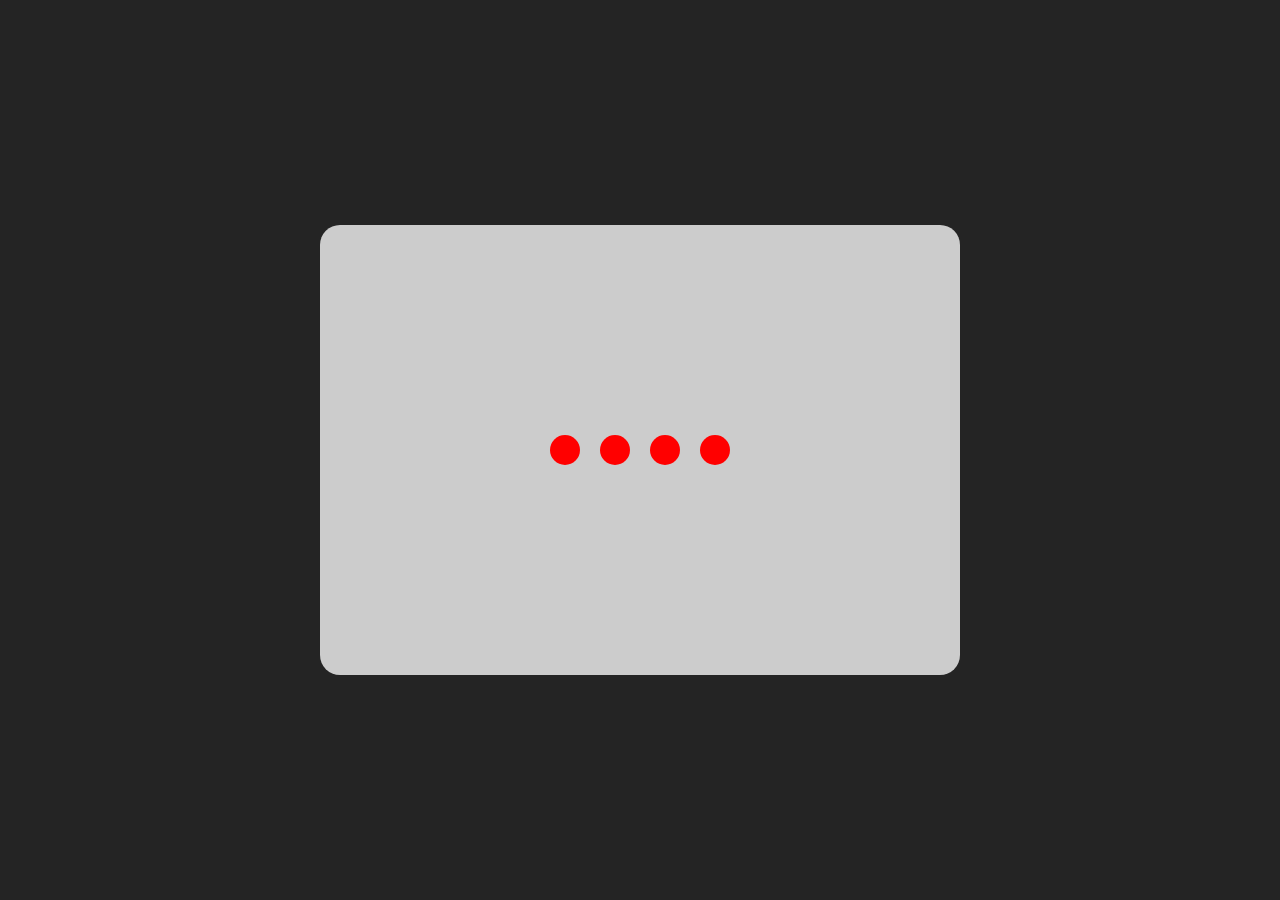
<file: 01. loding animation/index.html>
<!DOCTYPE html>
<html lang="en">

<head>
    <meta charset="UTF-8">
    <meta name="viewport" content="width=device-width, initial-scale=1.0">
    <title>01. Loading Animation For Div</title>
    <link rel="stylesheet" href="style.css">
</head>

<body>
    <section>
        <div class="container">
            <div class="loader-wrapper">
                <div class="loader" id="loader_first">

                </div>
                <div class="loader" id="loader_second">

                </div>
                <div class="loader" id="loader_third">

                </div>
                <div class="loader" id="loader_forth">

                </div>
            </div>
        </div>
    </section>
</body>

</html>
</file>
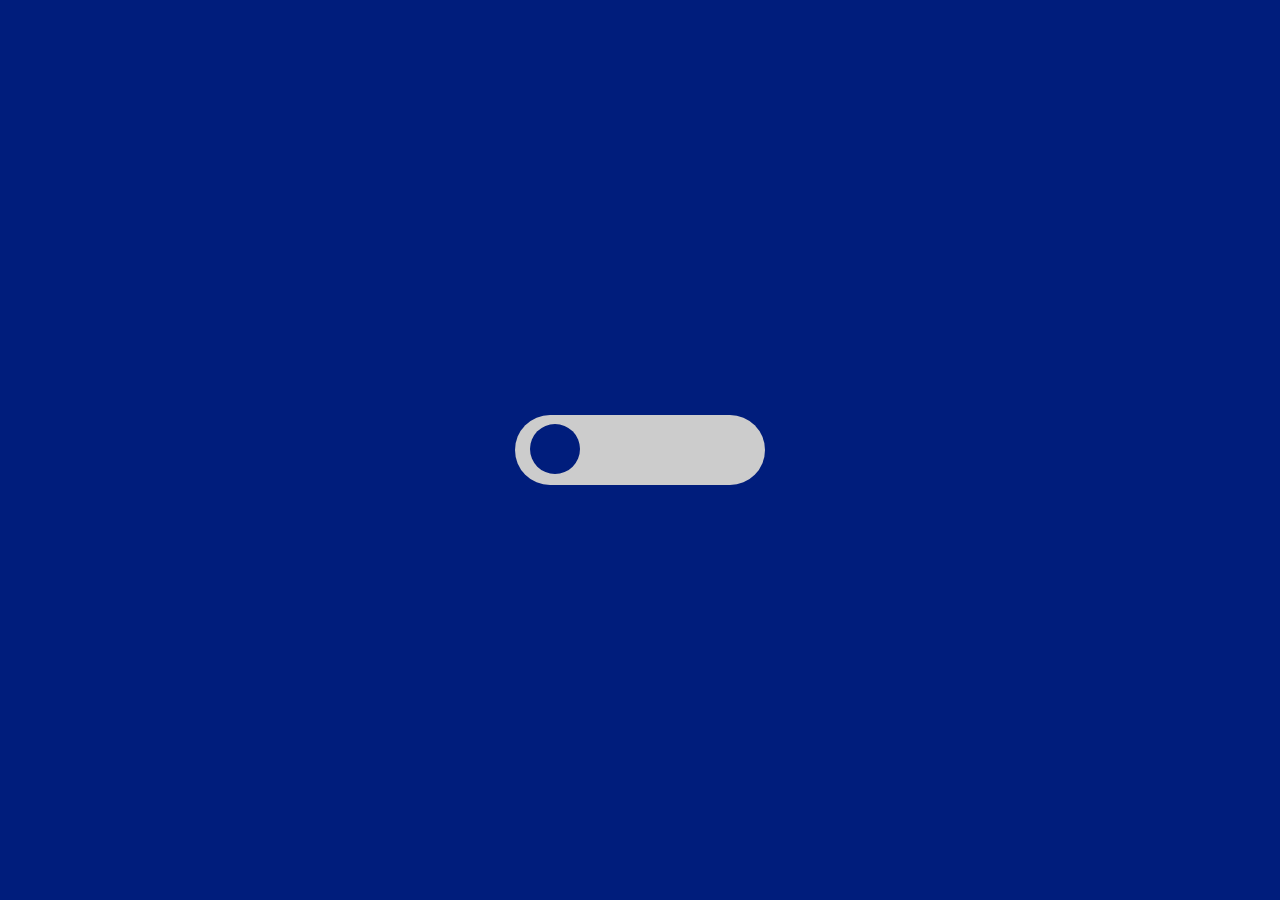
<file: 02. switch mode/index.html>
<!DOCTYPE html>
<html lang="en">
<head>
    <meta charset="UTF-8">
    <meta name="viewport" content="width=device-width, initial-scale=1.0">
    <title>Switch Mode</title>
    <link rel="stylesheet" href="style.css">
</head>
<body>
    <div class="container">
        <div class="switch_button">
            <button></button>
        </div>
    </div>

    <script src="app.js"></script>
</body>
</html>
</file>
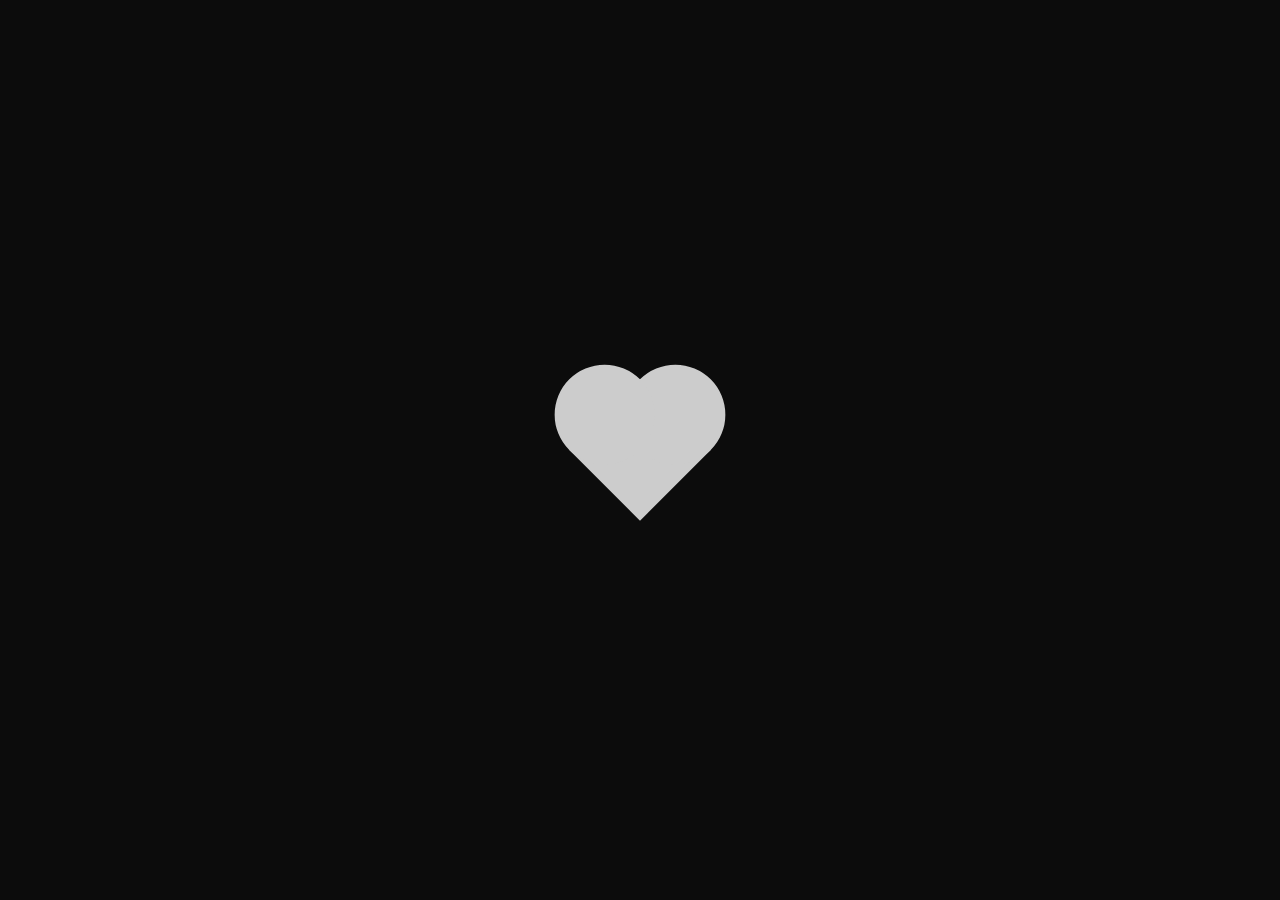
<file: 03. heart animation/index.html>
<!DOCTYPE html>
<html lang="en">

<head>
    <meta charset="UTF-8">
    <meta name="viewport" content="width=device-width, initial-scale=1.0">
    <title>Heart Animation</title>
    <link rel="stylesheet" href="style.css">
</head>

<body>
    <div class="container">
        <div class="heart-wrapper">
            <div class="grey-heart"></div>
            <div class="red-heart"></div>
        </div>
    </div>


    <script src="app.js"></script>
</body>

</html>
</file>
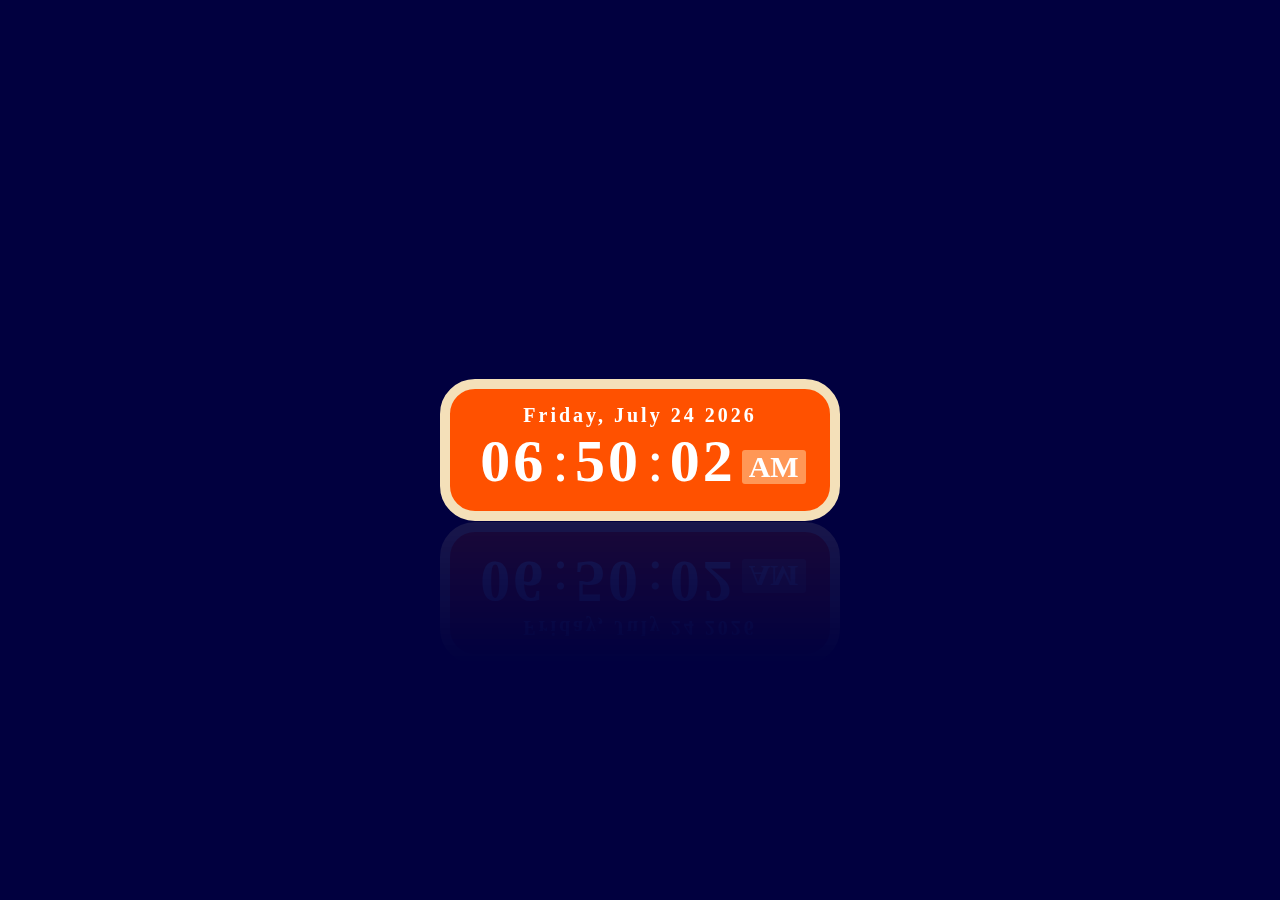
<file: 05. digital clock/index.html>
<!DOCTYPE html>
<html lang="en">

<head>
    <meta charset="UTF-8">
    <meta name="viewport" content="width=device-width, initial-scale=1.0">
    <title>Digital Clock</title>
    <link rel="stylesheet" href="style.css">
</head>

<body onload="showClock()">
    <section>
        <div class="datetime">
            <div class="date">
                <span id="day">Day</span>,
                <span id="month">Month</span>
                <span id="date">00,</span>
                <span id="year">Year</span>
            </div>
            <div class="time">
                <span id="hours">00</span>:
                <span id="minuts">00</span>:
                <span id="seconds">00</span>
                <span id="period">AM</span>
            </div>
        </div>
    </section>

    <script src="app.js"></script>
</body>

</html>
</file>
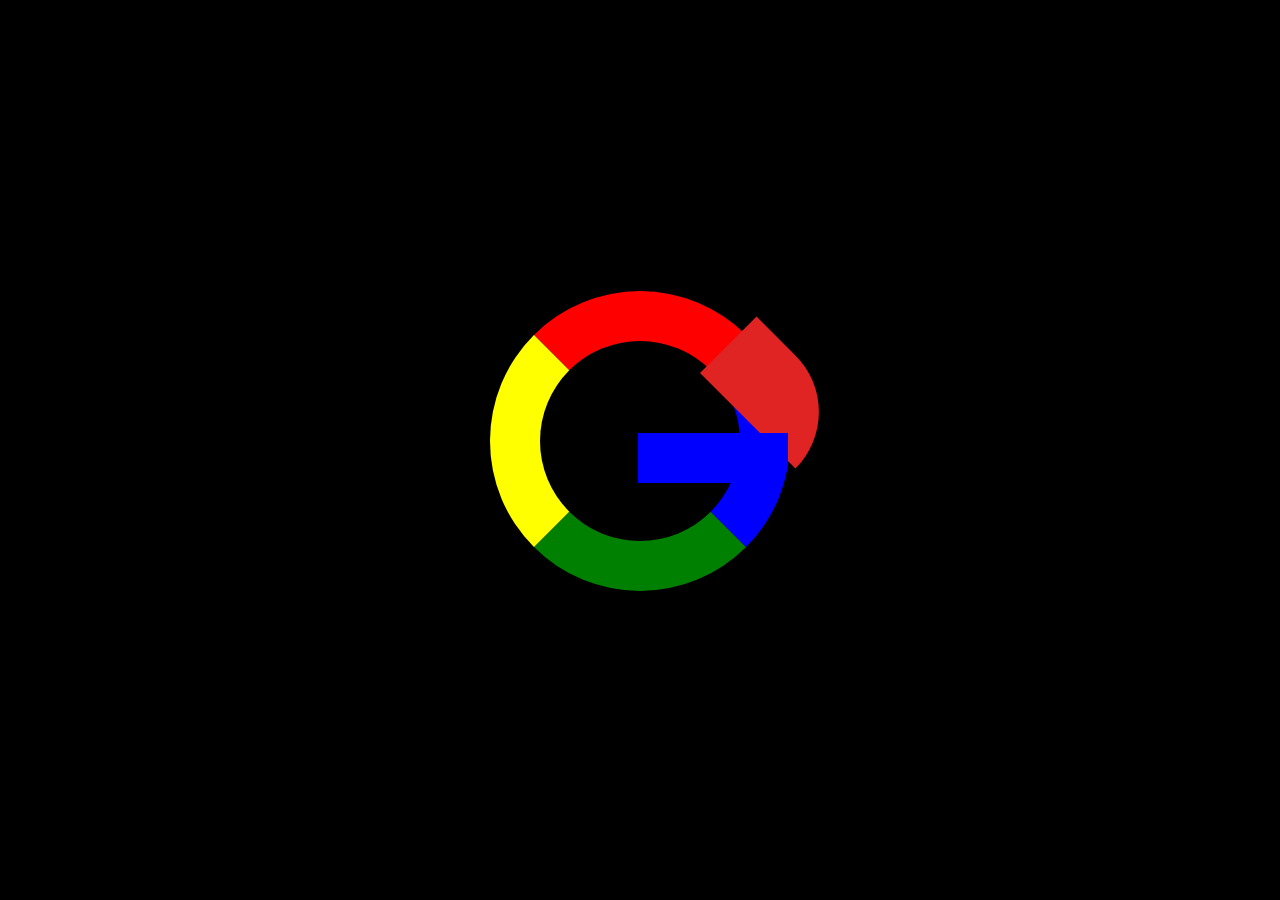
<file: 06. craetive google logo/index.html>
<!DOCTYPE html>
<html lang="en">

<head>
    <meta charset="UTF-8">
    <meta name="viewport" content="width=device-width, initial-scale=1.0">
    <title>Google Logo</title>
    <link rel="stylesheet" href="style.css">
</head>

<body>
    <main>
        <div class="container">
            <div class="main-g"></div>
            <div class="google-words">
                <span>G</span>
                <span>o</span>
                <span>o</span>
                <span>g</span>
                <span>l</span>
                <span>e</span>
            </div>
        </div>
    </main>

</body>

</html>
</file>
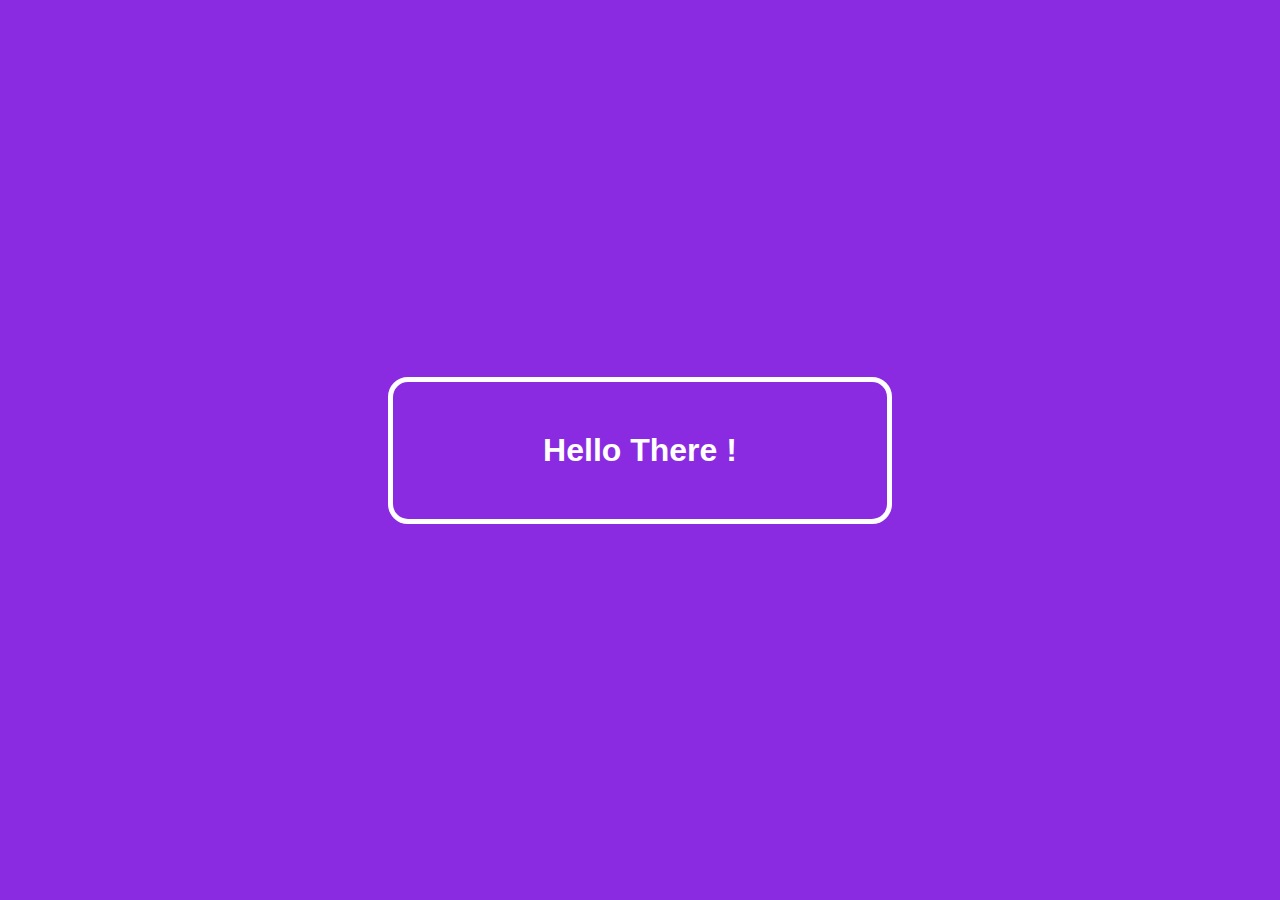
<file: 07. creative button/index.html>
<!DOCTYPE html>
<html lang="en">
<head>
    <meta charset="UTF-8">
    <meta name="viewport" content="width=device-width, initial-scale=1.0">
    <title>Creative Button</title>
    <link rel="stylesheet" href="style.css">
</head>
<body>
    <main>
        <div class="container">
            <a href="#">
                <button>Hello There !</button>
            </a>
        </div>
        
    </main>
</body>
</html>
</file>
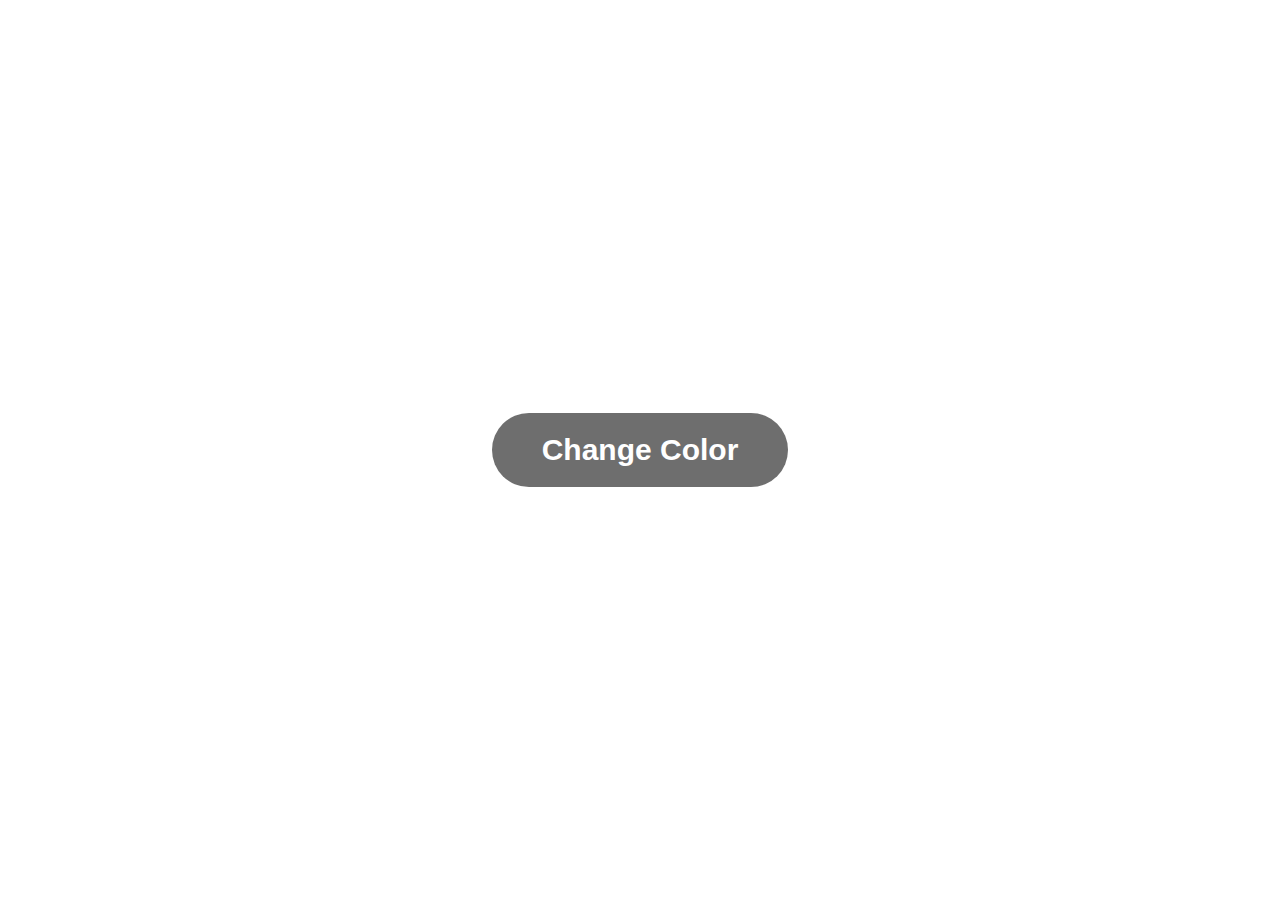
<file: 08. random color change/index.html>
<!DOCTYPE html>
<html lang="en">
<head>
    <meta charset="UTF-8">
    <meta name="viewport" content="width=device-width, initial-scale=1.0">
    <title>Random color Chage</title>
    <link rel="stylesheet" href="style.css">
</head>
<body>
    <main id="main">
        <div class="container">
            <button id="changeColorBtn">Change Color</button>
        </div>
    </main>

    <script src="script.js"></script>
</body>
</html>
</file>
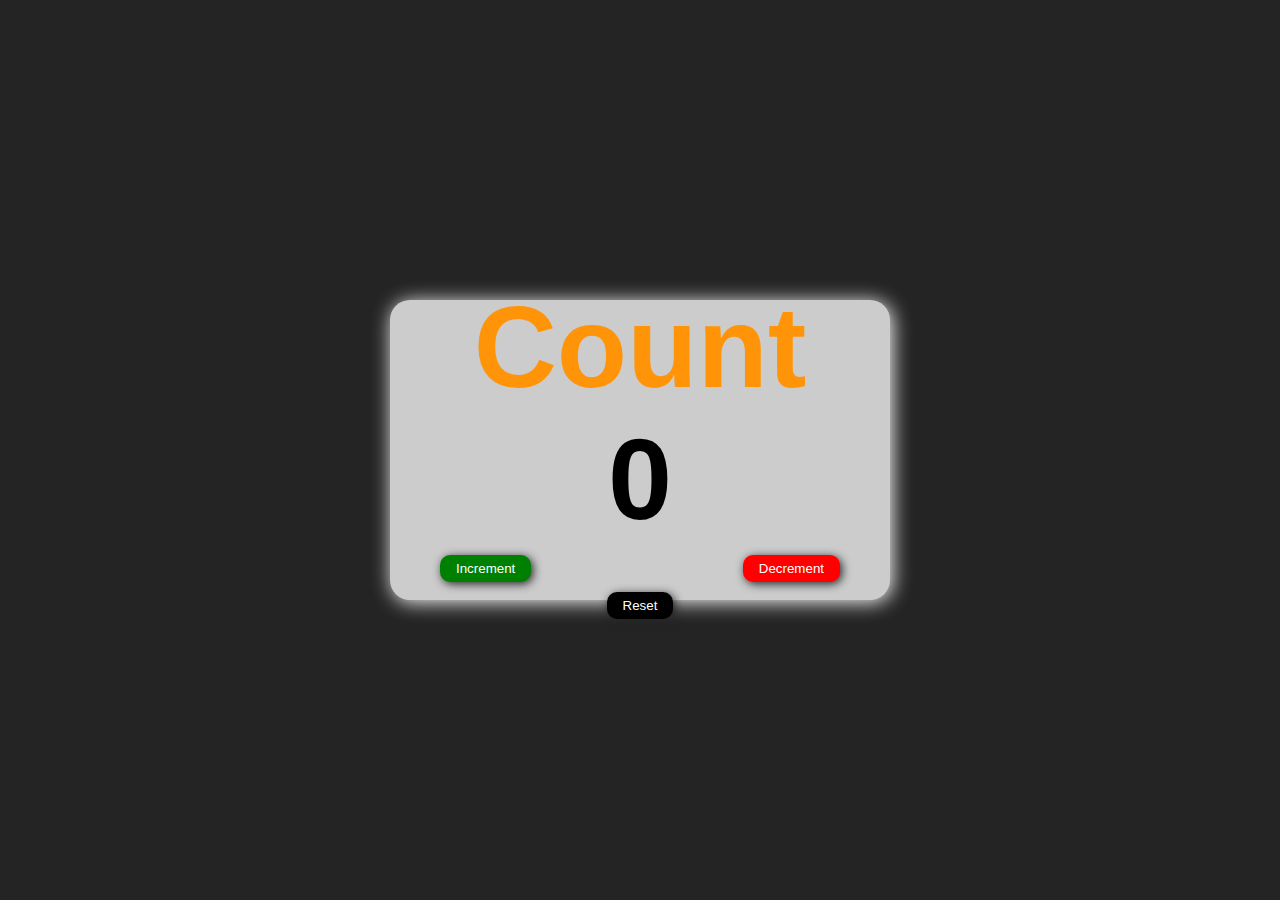
<file: 09. count app/index.html>
<!DOCTYPE html>
<html lang="en">
<head>
    <meta charset="UTF-8">
    <meta name="viewport" content="width=device-width, initial-scale=1.0">
    <title>Count App</title>
    <link rel="stylesheet" href="style.css">
</head>
<body>
    <main>
        <div class="container">
            <h2>Count</h2>
            <h1>0</h1>
            <div class="inc-dec-no">
                <button id="incr">Increment</button>
                <button id="decr">Decrement</button>
            </div>
            <button type="reset" id="reset">Reset</button>
        </div>
    </main>

    <script src="script.js"></script>
</body>
</html>
</file>
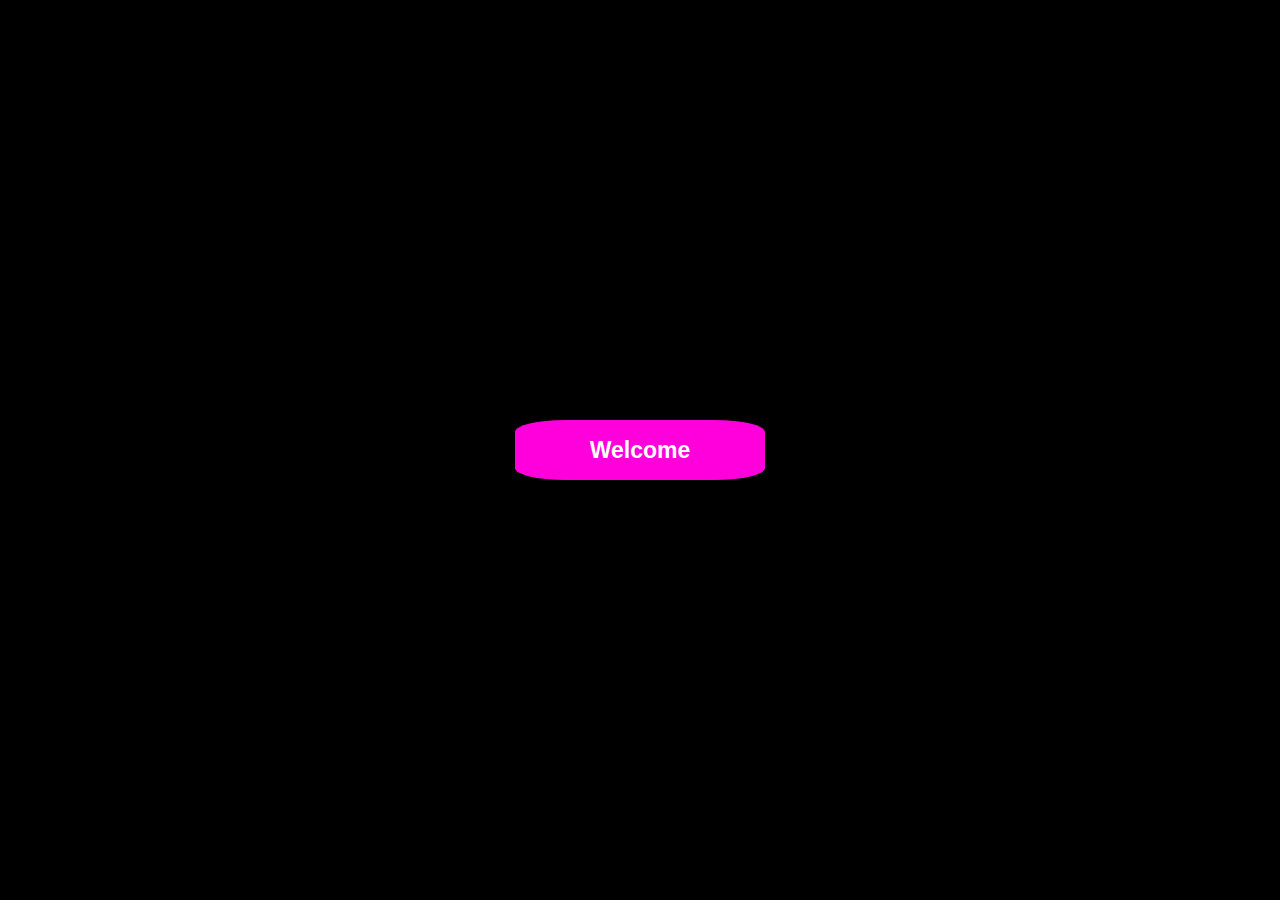
<file: 11. creative button 1/index.html>
<!DOCTYPE html>
<html lang="en">

    <head>
        <meta charset="UTF-8">
        <meta name="viewport" content="width=device-width, initial-scale=1.0">
        <title>11. creative button 2</title>
        <link rel="stylesheet" href="style.css">
    </head>

    <body>
        <div class="container">
            <button><span>Welcome</span></button>
        </div>
    </body>

</html>
</file>
<file: 01. loding animation/style.css>
*{
    margin: 0;
    padding: 0;
    box-sizing: border-box;
}

html,body{
    width: 100%;
    height: 100%;

}

.container{
    background-color: #242424;
    position: relative;
    width: 100%;
    height: 100vh;
}

.loader-wrapper{
    display: flex;
    align-items: center;
    justify-content: center;
    gap: 20px;
    position: absolute;
    top: 50%;
    left: 50%;
    transform: translate(-50%,-50%);
    background-color: #ccc;
    width: 50%;
    height: 50vh;
    border-radius: 20px;
    box-shadow: #242424;
}

.loader{
    width: 30px;
    height: 30px;
    border-radius: 50%;
    background-color: red;
    animation: loader 0.7s ease infinite;
}

#loader_first{
    animation-delay: 0.3s;
}

#loader_second{
    animation-delay: 0.4s;
}

#loader_third{
    animation-delay: 0.5s;
}

#loader_forth{
    animation-delay: 0.6s;
}

@keyframes loader {
    0%{
        scale: 0;
    }
    50%{
        scale: 1;
    }
    100%{
        scale: 0;
    }
}
</file>
<file: 02. switch mode/style.css>
:root{
    --primary: #001d7c;
    --secondary: #ccc; 
}

*{
    margin: 0;
    padding: 0;
    box-sizing: border-box;
}

html,body{
    width: 100%;
    height: 100%;

}

.container{
    background-color: var(--primary);
    width: 100%;
    height: 100vh;
    display: flex;
    align-items: center;
    justify-content: center;
}

.switch_button{
    cursor: pointer;
    background-color: var(--secondary);
    width: 250px;
    height: 70px;
    border-radius: 100px;
    position: relative;
}

.switch_button button{
    position: absolute;
    width: 50px;
    height: 50px;
    background-color: var(--primary);
    border-radius: 50%;
    border: none;
    top: 13%;
    left: 6%;
    transition: transform 1s ease;
}
</file>
<file: 03. heart animation/style.css>
*{
    padding: 0;
    margin: 0;
    box-sizing: border-box;
}

html,body{
    width: 100%;
    height: 100%;
}

.container{
    width: 100%;
    height: 100vh;
    background-color: #0c0c0c;
    display: flex;
    align-items: center;
    justify-content: center;
}

.heart-wrapper{
    display: flex;
    align-items: center;
    justify-content: center;
    /* background-color: #fff; */
    width: 200px;
    height: 200px;
}
/* grey heart */
.grey-heart{
    width: 100px;
    height: 100px;
    background-color: #ccc;
    transform: rotate(-45deg);
    top: 0;
    position: relative;
}

.grey-heart::after,
.grey-heart::before{
    position: absolute;
    content: "";
    width: 100px;
    height: 100px;
    border-radius: 50%;
    background-color: #ccc;

}

.grey-heart::after{
    top: -50px;
    left: 0;
    
}

.grey-heart::before{
    top: 0;
    left: 50px;
    
}

/* red heart */
.red-heart{
    display: flex;
    justify-content: center;
    align-items: center;
    width: 100px;
    height: 100px;
    background-color: red;
    transform: rotate(-45deg);
    position: absolute;
    visibility: hidden;
}

.pop{
    animation: pop 0.9s linear;
    visibility: visible;
}

.fill-color{
    background-color: #ccc;
}

.red-heart::after,
.red-heart::before{
    position: absolute;
    content: "";
    width: 100px;
    height: 100px;
    border-radius: 50%;
    background-color: red;

}

.red-heart::after{
    top: -50px;
    left: 0;
    
}

.red-heart::before{
    top: 0;
    left: 50px;
    
}

@keyframes pop {

    100%{
        transform: scale(1.7) rotate(-45deg);
        opacity: 0;
    }
    
}

/* gray-heart 
  .grey-heart {
    background: #ffffff;
    display: flex;
    justify-content: center;
    align-items: center;
    width: 100px;
    height: 100px;
    position: relative;
    top: 0;
    transform: rotate(-45deg);
  }
  
  .grey-heart:before,
  .grey-heart:after {
    content: "";
    background: #804747;
    border-radius: 50%;
    height: 100px;
    width: 100px;
    position: absolute;
  }
  
  .grey-heart:before {
    top: -50px;
    left: 0;
  }
  
  .grey-heart:after {
    left: 50px;
    top: 0;
  } 
  
  red-heart 
  .red-heart {
    background: var(--main-color);
    display: flex;
    justify-content: center;
    align-items: center;
    height: 100px;
    width: 100px;
    transform: rotate(-45deg);
    position: absolute;
    visibility: hidden;
  }
  
  .red-heart:before,
  .red-heart:after {
    content: "";
    background: var(--main-color);
    border-radius: 50%;
    width: 100px;
    height: 100px;
    position: absolute;
  }
  
  .red-heart:before {
    top: -50px;
    left: 0;
  }
  
  .red-heart:after {
    left: 50px;
    top: 0;
  }
  
  */
</file>
<file: 05. digital clock/style.css>
* {
    margin: 0;
    padding: 0;
    box-sizing: border-box;
  }

  html{
    height: 100%;
    width: 100%;
  }
  
  body {
    width: 100%;
    height: 100%;
    display: flex;
    justify-content: center;
    align-items: center;
    background: #01003f;
  }
  
  .datetime {
    color: #fff;
    background: #ff5100;
    width: 400px;
    padding: 15px 15px;
    border: 10px solid #F4E0B9;
    border-radius: 35px;
    -webkit-box-reflect: below 1px
    linear-gradient(transparent, rgba(255, 255, 255, 0.1));
    transition: 0.5s;
  }
  
  .datetime:hover {
    cursor: pointer;
    color: black;
    background-color: #F4E0B9;
    box-shadow: 0 0 50px #F4E0B9;
  }
  
  .date {
    
    font-size: 20px;
    font-weight: 600;
    text-align: center;
    letter-spacing: 3px;
  }
  
  .time {
    font-size: 60px;
    display: flex;
    justify-content: center;
    align-items: center;
  }
  
  .time span:not(:last-child) {
    position: relative;
    margin: 0 6px;
    font-weight: 600;
    text-align: center;
    letter-spacing: 3px;
  }
  
  .time span:last-child {
    background: #ff9756;
    font-size: 30px;
    font-weight: 600;
    text-transform: uppercase;
    margin-top: 10px;
    padding: 0 7px;
    border-radius: 3px;
  }
</file>
<file: 06. craetive google logo/style.css>
*{
    padding: 0;
    margin: 0;
    box-sizing: border-box;
}

html,body{
    width: 100%;
    height: 100%;
}

main{
    width: 100%;
    height: 100vh;
    background-color: #000;
    position: relative;
}

.container{
    display: flex;
    flex-direction: column;
    align-items: center;
    justify-content: center;
    position: absolute;
    top: 50%;
    left: 50%;
    transform: translate(-50%, -50%);
    width: 400px;
    height: 500px;
    /* background-color: #fff; */
}

.main-g{
    background-color: #000;
    width: 300px;
    height: 300px;
    border-radius: 50%;
    border-top: 50px solid red;
    border-left: 50px solid yellow;
    border-bottom: 50px solid green;
    border-right: 50px solid blue;
    position: relative;
}

.main-g:hover{
    box-shadow: 0 0 30px white !important;
    cursor: pointer;
}

.main-g::after{
    /* z-index: -1; */
    top: -8%;
    left: 98%;
    transform: rotate(-45deg);
    content: "";
    width: 80px;
    height: 135px;
    border-bottom-right-radius: 140px;
    
    position: absolute;
    background-color: #e02323;
}

.main-g::before{
    z-index: 1;
    top: 21%;
    left: 73.8%;
    transform: rotate(-90deg);
    content: "";
    width: 50px;
    height: 150px;
    border-bottom-left-radius: 20px;
    position: absolute;
    background-color: blue;
}
</file>
<file: 07. creative button/style.css>
*{
    padding: 0;
    margin: 0;
    box-sizing: border-box;
}

html,body{
    width: 100%;
    height: 100%;

}

main{
    position: relative;
    width: 100%;
    height: 100vh;
    background-color: blueviolet;
}

.container{
    display: flex;
    align-items: center;
    justify-content: center;
    position: absolute;
    top: 50%;
    left: 50%;
    transform: translate(-50%, -50%);
    width: 50%;
    height: 50vh;
    /* background-color: #fff; */
}

a{
    text-decoration: none;
}

button{
    cursor: pointer;
    overflow: hidden;
    background-color: transparent;
    color: #fff;
    padding: 50px 150px;
    font-size: 2.5vw;
    font-weight: 600;
    border-radius: 20px;
    border: 5px solid #fff;
    position: relative;
}

button:hover{
    transition: all ease 2s;
    color: #000;
}

button:hover::after{
    cursor: pointer;
    transition: all ease 2s;
    top: 0%;
}

button::after{
    z-index: -1 ;
    left: 0%;
    top: 100%;
    display: flex;
    align-items: center;
    justify-content: center;
    width: 100%;
    height: 100%;
    position: absolute;
    content: "";
    background-color: #ccc;
    color: #000;
    /* padding: 50px 150px; */
    font-size: 2.5vw;
    font-weight: 600;
    border-radius: 10px;
}
</file>
<file: 08. random color change/style.css>
*{
    padding: 0;
    margin: 0;
    box-sizing: border-box;
}

html,body{
    width: 100%;
    height: 100%;
}

main{
    position: relative;
    width: 100%;
    height: 100vh;
}

.container{
    /* background-color: #4b4b4bce; */
    display: flex;
    align-items: center;
    justify-content: center;
    width: 300px;
    height: 100px;
    position: absolute;
    top: 50%;
    left: 50%;
    transform: translate(-50%, -50%);
}

button{
    font-weight: 600;
    border: none;
    font-size: 30px;
    background-color: #4b4b4bce;
    padding: 20px 50px;
    border-radius: 50px;
    color: #fff;
}
</file>
<file: 09. count app/style.css>
*{
    padding: 0;
    margin: 0;
    box-sizing: border-box;
}

html,body{
    width: 100%;
    height: 100%;
}

main{
    position: relative;
    width: 100%;
    height: 100vh;
    background-color: #242424;
}

.container{
    box-shadow: 2px 2px 20px #fff;
    position: absolute;
    top: 50%;
    left: 50%;
    transform: translate(-50%, -50%);
    width: 500px;
    height: 300px;
    background-color: #ccc;
    display: flex;
    flex-direction: column;
    justify-content: center;
    align-items: center;
    border-radius: 20px;
}

.container h1, h2{
    font-size: 9vw;
    font-family: sans-serif;
    font-weight: 800;
    /* background-color: #fff; */
}

.container h2{
    color: rgb(255, 148, 9);
}

.inc-dec-no{
    width: 100%;
    height: fit-content;
    display: flex;
    align-items: center;
    justify-content: space-between;
    padding: 10px 50px;
}

button{
    box-shadow: 2px 2px 10px #242424;
    border-radius: 10px;
    border: none;
    padding: 6px 16px;
    color: white;
}

#incr{
    background-color: green;
}

#decr{
    background-color: red;
}

#reset{
    background-color: black;
}
</file>
<file: 11. creative button 1/style.css>
* {
    padding: 0;
    margin: 0;
    box-sizing: border-box;
}

html,
body {
    width: 100%;
    height: 100%;
}

.container {
    width: 100%;
    height: 100%;
    background-color: #000;
    display: flex;
    align-items: center;
    justify-content: center;
}

button {
    overflow: hidden;
    position: relative;
    width: 250px;
    height: 60px;
    background-color: #ff00dd;
    color: #fff;
    font-size: 23px;
    font-family: sans-serif;
    font-weight: 600;
    border-radius: 20%;
    border: none;
}


button span {
    top: 50%;
    left: 50%;
    transform: translate(-50%, -50%);
    z-index: 1;
    /* background-color: #af81a9; */
    overflow: hidden;
    transition: all ease .5s;
    position: absolute;
}

button:hover span {
    left: 36%;
    transition: all ease .5s;
}

button::after {
    opacity: 0;
    /* background-color: #141414; */
    position: absolute;
    content: "Here";
    transition: all ease 1s;
    top: 50%;
    left: 50%;
    transform: translate(-50%, -50%);
}

button:hover::after {
    opacity: 1;
    left: 70%;
}


@media screen and (max-width:550px) {
    .button {
        width: 20vh;
        height: 6vh;
    }
}
</file>
